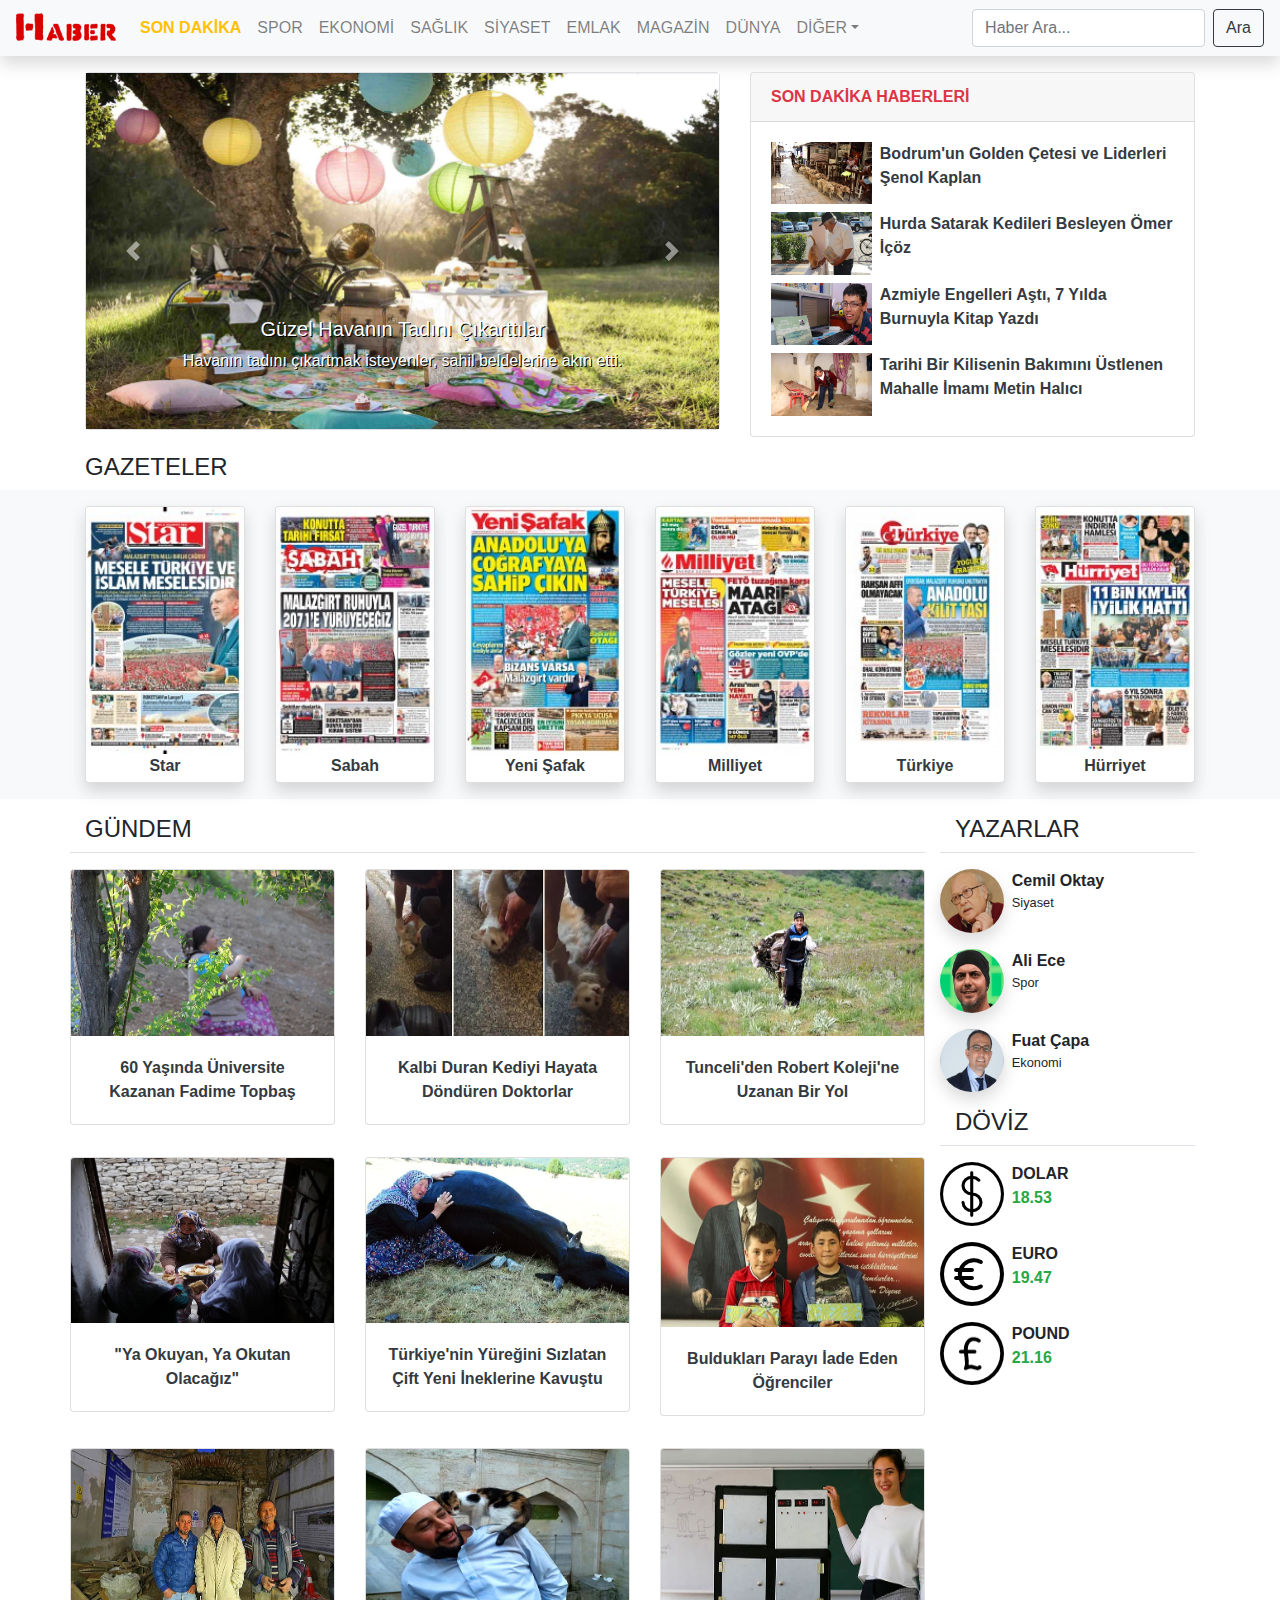
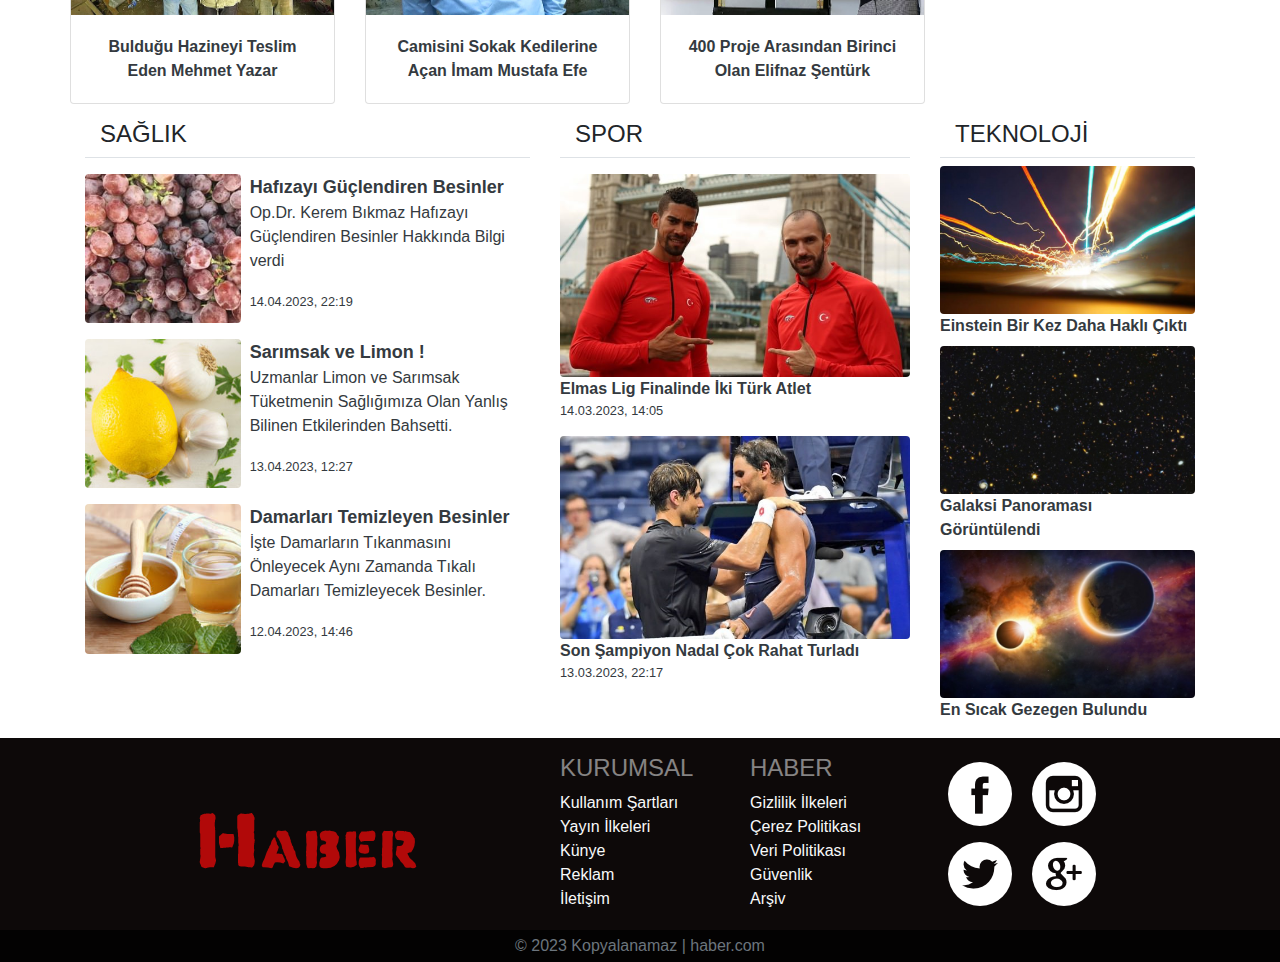
<file: index.html>
<!DOCTYPE html>
<html lang="en">

<head>
    <meta charset="UTF-8">
    <meta http-equiv="X-UA-Compatible" content="IE=edge">
    <meta name="viewport" content="width=device-width, initial-scale=1.0">
    <link rel="stylesheet" href="css/style.css">
    <link rel="stylesheet" href="https://cdn.jsdelivr.net/npm/bootstrap@4.6.2/dist/css/bootstrap.min.css">
    <title>SON DAKİKA HABER</title>
</head>

<body>
    <!-- Navigation Bar -->
    <nav class="navbar navbar-expand-lg navbar-light bg-light shadow">
        <a href="index.html" class="navbar-brand">
            <img src="media/baslik.png" alt="" class="align-top">
        </a>

        <!-- Button on Small Screens -->
        <button class="navbar-toggler" type="button" data-toggle="collapse" data-target="#menu">
            <span class="navbar-toggler-icon"></span>
        </button>

        <!-- NavBar Links -->
        <div class="collapse navbar-collapse" id="menu">
            <ul class="navbar-nav mr-auto">
                <li class="nav-item">
                    <a href="" class="nav-link text-warning font-weight-bold">SON DAKİKA</a>
                </li>
                <li class="nav-item">
                    <a href="" class="nav-link">SPOR</a>
                </li>
                <li class="nav-item">
                    <a href="" class="nav-link">EKONOMİ</a>
                </li>
                <li class="nav-item">
                    <a href="" class="nav-link">SAĞLIK</a>
                </li>
                <li class="nav-item">
                    <a href="" class="nav-link">SİYASET</a>
                </li>
                <li class="nav-item">
                    <a href="" class="nav-link">EMLAK</a>
                </li>
                <li class="nav-item">
                    <a href="" class="nav-link">MAGAZİN</a>
                </li>
                <li class="nav-item">
                    <a href="" class="nav-link">DÜNYA</a>
                </li>

                <!-- Dropdown Menu and Items in Navbar -->
                <li class="nav-item dropdown">
                    <a href="" class="nav-link dropdown-toggle" id="acilirmenu" role="button"
                        data-toggle="dropdown">DİĞER</a>
                    <div class="dropdown-menu shadow">
                        <a href="" class="dropdown-item">YAŞAM</a>
                        <a href="" class="dropdown-item">TEKNOLOJİ</a>
                        <a href="" class="dropdown-item">MEDYA</a>
                        <a href="" class="dropdown-item">KÜLTÜR</a>
                        <a href="" class="dropdown-item">KİTAP</a>
                    </div>
                </li>
            </ul>

            <!-- Search Bar -->
            <form class="form-inline my-2 my-lg-0">
                <input type="search" name="" id="" class="form-control mr-sm-2" placeholder="Haber Ara...">
                <button class="btn btn-outline-dark my-2 my-sm-0" type="submit">Ara</button>
            </form>
        </div>
    </nav>

    <!-- Slider Section and Card News -->
    <div class="container my-3">
        <div class="row">

            <!-- Slider Section -->
            <div class="col-md-7">
                <div id="carouselhaber" class="carousel slide border rounded" data-ride="carousel">
                    <div class="carousel-inner">

                        <!-- Carousel Images and Captions -->
                        <div class="carousel-item active">
                            <img src="media/slide1.png" class="d-block w-100">
                            <div class="carousel-caption d-none d-md-block">
                                <h5 style="text-shadow: 1px 1px black;">Güzel Havanın Tadını Çıkarttılar</h5>
                                <p style="text-shadow: 1px 1px black;">Havanın tadını çıkartmak isteyenler, sahil
                                    beldelerine akın etti.</p>
                            </div>
                        </div>

                        <div class="carousel-item">
                            <img src="media/slide2.webp" class="d-block w-100">
                            <div class="carousel-caption d-none d-md-block">
                                <h5 style="text-shadow: 1px 1px black;">İTÜ Öğrencileri</h5>
                                <p style="text-shadow: 1px 1px black;">3D Yazıcılarla Biyonik Uzuvlar Üreten ve Ücretsiz
                                    Dağıtan İTÜ Öğrencileri</p>
                            </div>
                        </div>

                        <div class="carousel-item">
                            <img src="media/slide3.png" class="d-block w-100">
                            <div class="carousel-caption d-none d-md-block">
                                <h5 style="text-shadow: 1px 1px black;">Canan Dağdeviren</h5>
                                <p style="text-shadow: 1px 1px black;">Buluşlarıyla Dünyaya Adını Duyuran Canan
                                    Dağdeviren</p>
                            </div>
                        </div>

                        <div class="carousel-item">
                            <img src="media/slide4.png" class="d-block w-100">
                            <div class="carousel-caption d-none d-md-block">
                                <h5 style="text-shadow: 1px 1px black;">Şeref Yaman</h5>
                                <p style="text-shadow: 1px 1px black;">Yardıma Muhtaç Kargaların Bakımını Üstlenen Şeref
                                    Yaman</p>
                            </div>
                        </div>

                        <div class="carousel-item">
                            <img src="media/slide5.png" class="d-block w-100">
                            <div class="carousel-caption d-none d-md-block">
                                <h5 style="text-shadow: 1px 1px black;">Abdulkadir Doğan</h5>
                                <p style="text-shadow: 1px 1px black;">Bakkal Dükkanını Kütüphaneye Dönüştüren
                                    Abdulkadir Doğan</p>
                            </div>
                        </div>
                    </div>

                    <!-- Arrow Keys (Previous - Next) -->
                    <a href="#carouselhaber" role="button" data-slide="prev" class="carousel-control-prev">
                        <span class="carousel-control-prev-icon"></span>
                        <span class="sr-only">Önceki</span>
                    </a>
                    <a href="#carouselhaber" role="button" data-slide="next" class="carousel-control-next">
                        <span class="carousel-control-next-icon"></span>
                        <span class="sr-only">Sonraki</span>
                    </a>
                </div>
            </div>

            <!-- Card News -->
            <div class="col-md-5">
                <div class="card">
                    <div class="card-header">
                        <b class="text-danger">SON DAKİKA HABERLERİ</b>
                    </div>
                    <div class="card-body">
                        <div class="clearfix">
                            <a href="" class="text-dark">
                                <img src="media/sondakika1.png" alt="" class="w-25 float-left">
                                <b class="float-left" style="width: 73%; margin-left: 2%;">Bodrum'un Golden Çetesi ve
                                    Liderleri Şenol Kaplan</b>
                            </a>
                        </div>
                        <div class="clearfix mt-2">
                            <a href="" class="text-dark">
                                <img src="media/sondakika2.png" alt="" class="w-25 float-left">
                                <b class="float-left" style="width: 73%; margin-left: 2%;">Hurda Satarak Kedileri
                                    Besleyen Ömer İçöz</b>
                            </a>
                        </div>
                        <div class="clearfix mt-2">
                            <a href="" class="text-dark">
                                <img src="media/sondakika3.png" alt="" class="w-25 float-left">
                                <b class="float-left" style="width: 73%; margin-left: 2%;">Azmiyle Engelleri Aştı, 7
                                    Yılda Burnuyla Kitap Yazdı</b>
                            </a>
                        </div>
                        <div class="clearfix mt-2">
                            <a href="" class="text-dark">
                                <img src="media/sondakika4.png" alt="" class="w-25 float-left">
                                <b class="float-left" style="width: 73%; margin-left: 2%;">Tarihi Bir Kilisenin Bakımını
                                    Üstlenen Mahalle İmamı Metin Halıcı</b>
                            </a>
                        </div>
                    </div>
                </div>
            </div>
        </div>
    </div>

    <!-- News Caption-->
    <div class="container">
        <div class="row">
            <div class="col-12">
                <h4>GAZETELER</h4>
            </div>
        </div>
    </div>

    <!-- News -->
    <div class="container-fluid bg-light py-3">
        <div class="container">
            <div class="row">
                <div class="col-12">
                    <div class="card-deck gazeteler">
                        <div class="card text-center shadow">
                            <a href="" class="text-dark">
                                <img src="media/gazete1.jpg" alt="" class="card-img-top">
                                <b class="pb-1 d-block">Star</b>
                            </a>
                        </div>
                        <div class="card text-center shadow">
                            <a href="" class="text-dark">
                                <img src="media/gazete2.jpg" alt="" class="card-img-top">
                                <b class="pb-1 d-block">Sabah</b>
                            </a>
                        </div>
                        <div class="card text-center shadow">
                            <a href="" class="text-dark">
                                <img src="media/gazete3.jpg" alt="" class="card-img-top">
                                <b class="pb-1 d-block">Yeni Şafak</b>
                            </a>
                        </div>
                        <div class="card text-center shadow">
                            <a href="" class="text-dark">
                                <img src="media/gazete4.jpg" alt="" class="card-img-top">
                                <b class="pb-1 d-block">Milliyet</b>
                            </a>
                        </div>
                        <div class="card text-center shadow">
                            <a href="" class="text-dark">
                                <img src="media/gazete5.jpg" alt="" class="card-img-top">
                                <b class="pb-1 d-block">Türkiye</b>
                            </a>
                        </div>
                        <div class="card text-center shadow">
                            <a href="" class="text-dark">
                                <img src="media/gazete6.jpg" alt="" class="card-img-top">
                                <b class="pb-1 d-block">Hürriyet</b>
                            </a>
                        </div>
                    </div>
                </div>
            </div>
        </div>
    </div>

    <!-- Agenda and Authors-->
    <div class="container">
        <div class="row mt-3">
            <div class="col-md-9">
                <div class="row">
                    <div class="col-12 border-bottom">
                        <h4>GÜNDEM</h4>
                    </div>
                    <div class="row gundem">
                        <div class="col-4">
                            <div class="card my-3">
                                <a href="" class="text-dark">
                                    <img src="media/gundem (1).png" alt="" class="card-img-top">
                                    <div class="card-body text-center">
                                        <b class="card-title">60 Yaşında Üniversite Kazanan Fadime Topbaş</b>
                                    </div>
                                </a>
                            </div>
                        </div>
                        <div class="col-4">
                            <div class="card my-3">
                                <a href="" class="text-dark">
                                    <img src="media/gundem (2).png" alt="" class="card-img-top">
                                    <div class="card-body text-center">
                                        <b class="card-title">Kalbi Duran Kediyi Hayata Döndüren Doktorlar</b>
                                    </div>
                                </a>
                            </div>
                        </div>
                        <div class="col-4">
                            <div class="card my-3">
                                <a href="" class="text-dark">
                                    <img src="media/gundem (3).png" alt="" class="card-img-top">
                                    <div class="card-body text-center">
                                        <b class="card-title">Tunceli'den Robert Koleji'ne Uzanan Bir Yol</b>
                                    </div>
                                </a>
                            </div>
                        </div>
                        <div class="col-4">
                            <div class="card my-3">
                                <a href="" class="text-dark">
                                    <img src="media/gundem (4).png" alt="" class="card-img-top">
                                    <div class="card-body text-center">
                                        <b class="card-title">"Ya Okuyan, Ya Okutan Olacağız"</b>
                                    </div>
                                </a>
                            </div>
                        </div>
                        <div class="col-4">
                            <div class="card my-3">
                                <a href="" class="text-dark">
                                    <img src="media/gundem (5).png" alt="" class="card-img-top">
                                    <div class="card-body text-center">
                                        <b class="card-title">Türkiye'nin Yüreğini Sızlatan Çift Yeni İneklerine
                                            Kavuştu</b>
                                    </div>
                                </a>
                            </div>
                        </div>
                        <div class="col-4">
                            <div class="card my-3">
                                <a href="" class="text-dark">
                                    <img src="media/gundem (6).png" alt="" class="card-img-top">
                                    <div class="card-body text-center">
                                        <b class="card-title">Buldukları Parayı İade Eden Öğrenciler</b>
                                    </div>
                                </a>
                            </div>
                        </div>
                        <div class="col-4">
                            <div class="card my-3">
                                <a href="" class="text-dark">
                                    <img src="media/gundem (7).png" alt="" class="card-img-top">
                                    <div class="card-body text-center">
                                        <b class="card-title">Bulduğu Hazineyi Teslim Eden Mehmet Yazar</b>
                                    </div>
                                </a>
                            </div>
                        </div>
                        <div class="col-4">
                            <div class="card my-3">
                                <a href="" class="text-dark">
                                    <img src="media/gundem (8).png" alt="" class="card-img-top">
                                    <div class="card-body text-center">
                                        <b class="card-title">Camisini Sokak Kedilerine Açan İmam Mustafa Efe</b>
                                    </div>
                                </a>
                            </div>
                        </div>
                        <div class="col-4">
                            <div class="card my-3">
                                <a href="" class="text-dark">
                                    <img src="media/gundem (9).png" alt="" class="card-img-top">
                                    <div class="card-body text-center">
                                        <b class="card-title">400 Proje Arasından Birinci Olan Elifnaz Şentürk</b>
                                    </div>
                                </a>
                            </div>
                        </div>
                    </div>
                </div>
            </div>

            <!-- Authors -->
            <div class="col-md-3">
                <div class="col-12 border-bottom">
                    <h4>YAZARLAR</h4>
                </div>
                <div class="clearfix my-3">
                    <img src="media/yazar1.png" alt="" class="w-25 rounded-circle float-left shadow">
                    <b class="float-left ml-2">Cemil Oktay <small class="d-block">Siyaset</small></b>
                </div>
                <div class="clearfix my-3">
                    <img src="media/yazar2.png" alt="" class="w-25 rounded-circle float-left shadow">
                    <b class="float-left ml-2">Ali Ece <small class="d-block">Spor</small></b>
                </div>
                <div class="clearfix my-3">
                    <img src="media/yazar3.png" alt="" class="w-25 rounded-circle float-left shadow">
                    <b class="float-left ml-2">Fuat Çapa <small class="d-block">Ekonomi</small></b>
                </div>
                <div class="col-12 border-bottom mt-3">
                    <h4>DÖVİZ</h4>
                </div>
                <div class="clearfix my-3">
                    <img src="media/dollar.png" alt="" class="w-25 float-left">
                    <b class="float-left ml-2">DOLAR <span class="text-success d-block">18.53</span></b>
                </div>
                <div class="clearfix my-3">
                    <img src="media/euro.png" alt="" class="w-25 float-left">
                    <b class="float-left ml-2">EURO <span class="text-success d-block">19.47</span></b>
                </div>
                <div class="clearfix my-3">
                    <img src="media/pound.png" alt="" class="w-25 float-left">
                    <b class="float-left ml-2">POUND <span class="text-success d-block">21.16</span></b>
                </div>
            </div>
        </div>
    </div>

    <!-- Categories -->
    <div class="container">
        <div class="row">
            <div class="col-md-5">
                <div class="col-12 border-bottom">
                    <h4>SAĞLIK</h4>
                </div>
                <div class="saglik clearfix my-3">
                    <a href="" class="text-dark">
                        <img src="media/saglik1.Jpeg" class="float-left rounded" alt="">
                        <div class="aciklama float-left">
                            <b>Hafızayı Güçlendiren Besinler</b>
                            <p>Op.Dr. Kerem Bıkmaz Hafızayı Güçlendiren Besinler Hakkında Bilgi verdi</p>
                            <small>14.04.2023, 22:19</small>
                        </div>
                    </a>
                </div>
                <div class="saglik clearfix my-3">
                    <a href="" class="text-dark">
                        <img src="media/saglik2.Jpeg" class="float-left rounded" alt="">
                        <div class="aciklama float-left">
                            <b>Sarımsak ve Limon !</b>
                            <p>Uzmanlar Limon ve Sarımsak Tüketmenin Sağlığımıza Olan Yanlış Bilinen Etkilerinden
                                Bahsetti.</p>
                            <small>13.04.2023, 12:27</small>
                        </div>
                    </a>
                </div>
                <div class="saglik clearfix my-3">
                    <a href="" class="text-dark">
                        <img src="media/saglik3.Jpeg" class="float-left rounded" alt="">
                        <div class="aciklama float-left">
                            <b>Damarları Temizleyen Besinler</b>
                            <p>İşte Damarların Tıkanmasını Önleyecek Aynı Zamanda Tıkalı Damarları Temizleyecek
                                Besinler.</p>
                            <small>12.04.2023, 14:46</small>
                        </div>
                    </a>
                </div>
            </div>

            <div class="col-md-4">
                <div class="col-12 border-bottom">
                    <h4>SPOR</h4>
                </div>
                <div class="spor clearfix mt-3">
                    <a href="haber.html" class="text-dark">
                        <img src="media/spor1.jpg" class="rounded w-100" alt="">
                        <b class="d-block">Elmas Lig Finalinde İki Türk Atlet</b>
                        <small class="d-block">14.03.2023, 14:05</small>
                    </a>
                </div>
                <div class="spor clearfix mt-3">
                    <a href="" class="text-dark">
                        <img src="media/spor2.jpg" class="rounded w-100" alt="">
                        <b class="d-block">Son Şampiyon Nadal Çok Rahat Turladı</b>
                        <small class="d-block">13.03.2023, 22:17</small>
                    </a>
                </div>
            </div>

            <div class="col-md-3">
                <div class="col-12 border-bottom">
                    <h4>TEKNOLOJİ</h4>
                </div>
                <div class="teknoloji clearfix mt-2">
                    <a href="" class="text-dark">
                        <img src="media/teknoloji1.png" alt="" class="w-100 rounded">
                        <b class="d-block">Einstein Bir Kez Daha Haklı Çıktı</b>
                    </a>
                </div>
                <div class="teknoloji clearfix mt-2">
                    <a href="" class="text-dark">
                        <img src="media/teknoloji2.jpg" alt="" class="w-100 rounded">
                        <b class="d-block">Galaksi Panoraması Görüntülendi</b>
                    </a>
                </div>
                <div class="teknoloji clearfix mt-2">
                    <a href="" class="text-dark">
                        <img src="media/teknoloji3.jpg" alt="" class="w-100 rounded">
                        <b class="d-block">En Sıcak Gezegen Bulundu</b>
                    </a>
                </div>
            </div>
        </div>
    </div>

    <!-- Footer -->
    <div class="container-fluid mt-3" style="background-color: #0D0909;">
        <div class="container pt-3">
            <div class="row">
                <div class="col-5 my-auto">
                    <a href="" class="">
                        <img src="media/logo.png" alt="" class="d-block mx-auto">
                    </a>
                </div>
                <div class="col-2">
                    <h4 class="text-white-50">KURUMSAL</h4>
                    <ul class="list-unstyled alt">
                        <li>
                            <a href="" class="text-light">Kullanım Şartları</a>
                        </li>
                        <li>
                            <a href="" class="text-light">Yayın İlkeleri</a>
                        </li>
                        <li>
                            <a href="" class="text-light">Künye</a>
                        </li>
                        <li>
                            <a href="" class="text-light">Reklam</a>
                        </li>
                        <li>
                            <a href="" class="text-light">İletişim</a>
                        </li>
                    </ul>
                </div>
                
                <div class="col-2">
                    <h4 class="text-white-50">HABER</h4>
                    <ul class="list-unstyled alt">
                        <li>
                            <a href="" class="text-light">Gizlilik İlkeleri</a>
                        </li>
                        <li>
                            <a href="" class="text-light">Çerez Politikası</a>
                        </li>
                        <li>
                            <a href="" class="text-light">Veri Politikası</a>
                        </li>
                        <li>
                            <a href="" class="text-light">Güvenlik</a>
                        </li>
                        <li>
                            <a href="" class="text-light">Arşiv</a>
                        </li>
                    </ul>
                </div>

                <div class="col-3 sosyal">
                    <ul class="list-unstyled">
                        <li>
                            <a href="" class="m-2 d-inline-block">
                                <img src="media/facebook.png" alt="">
                            </a>
                            <a href="" class="m-2 d-inline-block">
                                <img src="media/instagram.png" alt="">
                            </a>
                        </li>
                        <li>
                            <a href="" class="m-2 d-inline-block">
                                <img src="media/twitter.png" alt="">
                            </a>
                            <a href="" class="m-2 d-inline-block">
                                <img src="media/google+.png" alt="">
                            </a>
                        </li>
                    </ul>
                </div>
            </div>
        </div>
    </div>

    <!-- Copyright -->
    <div class="container-fluid" style="background-color: #030202;">
        <div class="row">
            <span class="mx-auto text-muted p-1 d-inline-block">&copy; 2023 Kopyalanamaz | haber.com</span>
        </div>
    </div>


    <script src="https://cdn.jsdelivr.net/npm/jquery@3.5.1/dist/jquery.slim.min.js"></script>
    <script src="https://cdn.jsdelivr.net/npm/popper.js@1.16.1/dist/umd/popper.min.js"></script>
    <script src="https://cdn.jsdelivr.net/npm/bootstrap@4.6.2/dist/js/bootstrap.min.js"></script>
</body>

</html>
</file>
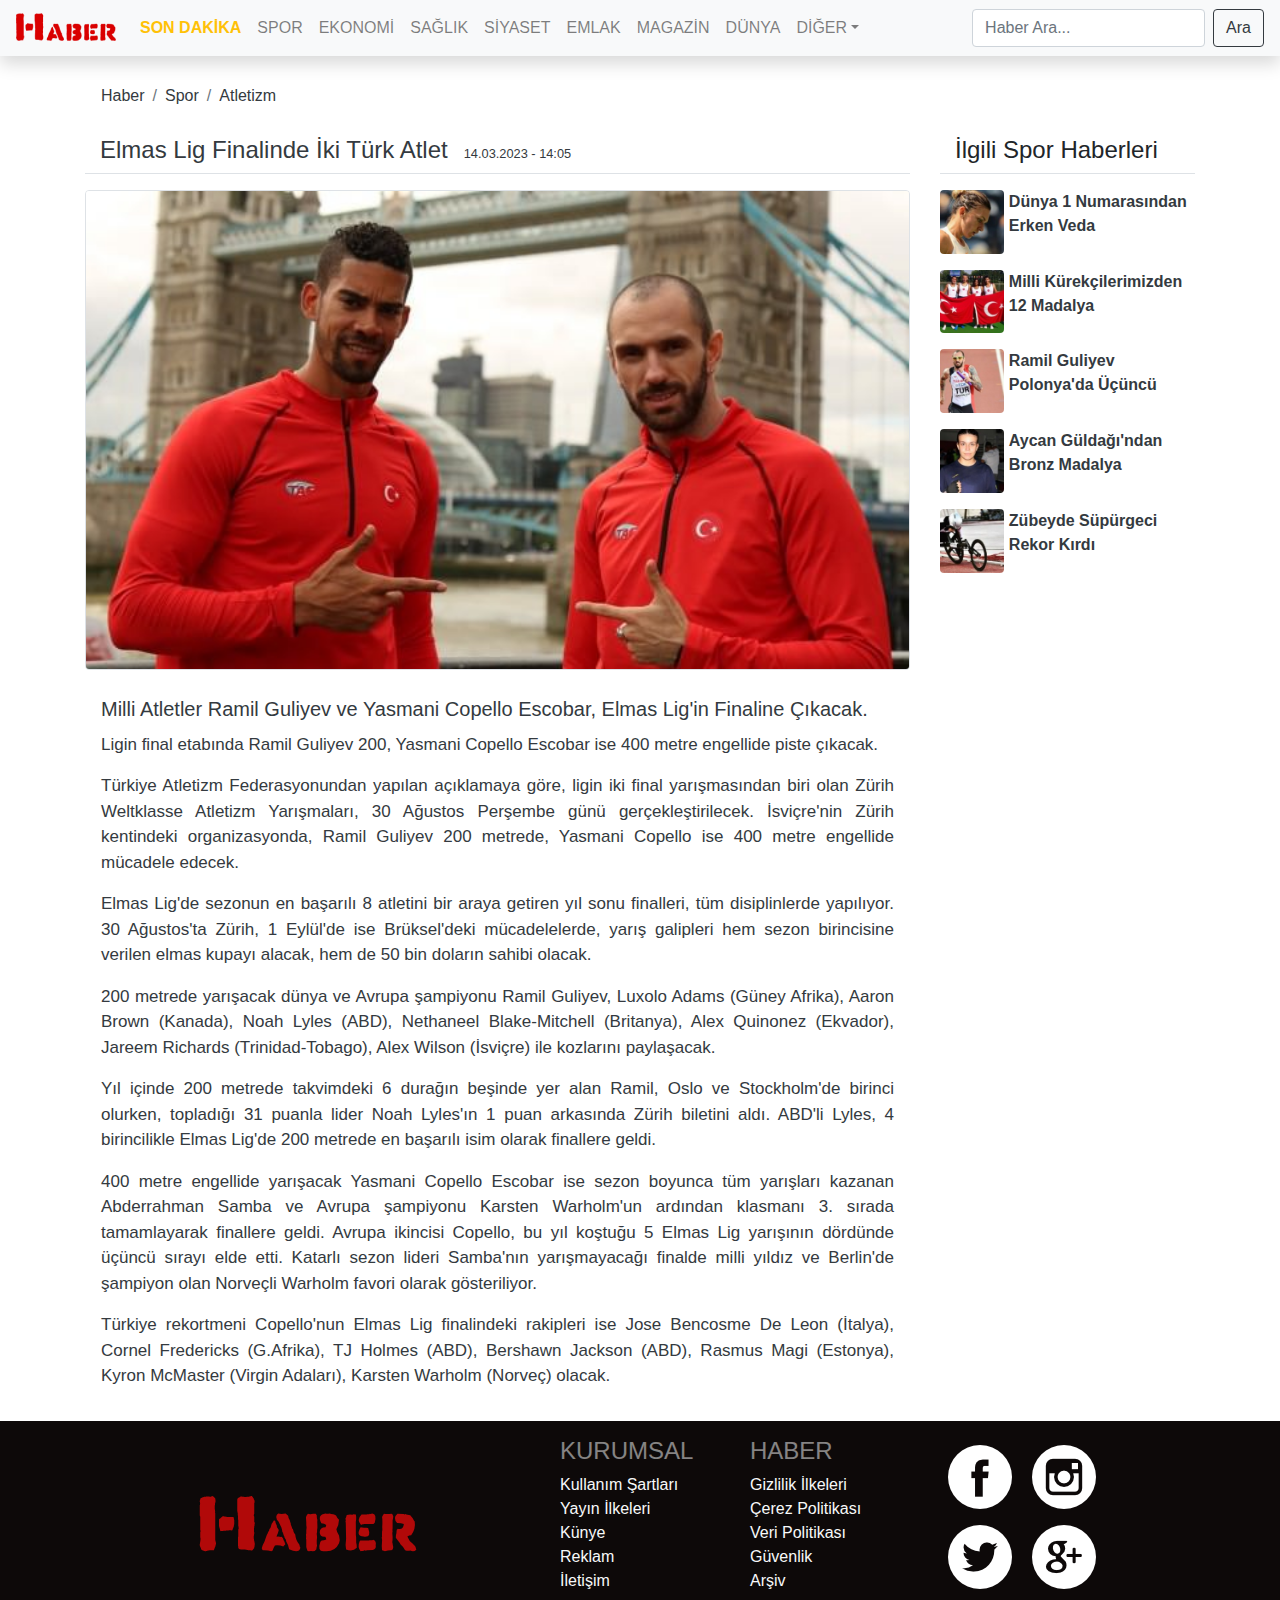
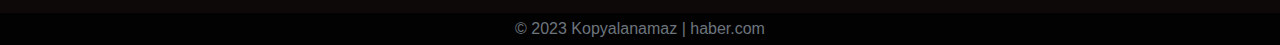
<file: haber.html>
<!DOCTYPE html>
<html lang="en">

<head>
    <meta charset="UTF-8">
    <meta http-equiv="X-UA-Compatible" content="IE=edge">
    <meta name="viewport" content="width=device-width, initial-scale=1.0">
    <link rel="stylesheet" href="css/style.css">
    <link rel="stylesheet" href="https://cdn.jsdelivr.net/npm/bootstrap@4.6.2/dist/css/bootstrap.min.css">
    <title>Elmas Lig Finalinde İki Türk Atlet</title>
</head>

<body>
    <!-- Navigation Bar -->
    <nav class="navbar navbar-expand-lg navbar-light bg-light shadow">
        <a href="index.html" class="navbar-brand">
            <img src="media/baslik.png" alt="" class="align-top">
        </a>

        <!-- Button on Small Screens -->
        <button class="navbar-toggler" type="button" data-toggle="collapse" data-target="#menu">
            <span class="navbar-toggler-icon"></span>
        </button>

        <!-- NavBar Links -->
        <div class="collapse navbar-collapse" id="menu">
            <ul class="navbar-nav mr-auto">
                <li class="nav-item">
                    <a href="" class="nav-link text-warning font-weight-bold">SON DAKİKA</a>
                </li>
                <li class="nav-item">
                    <a href="" class="nav-link">SPOR</a>
                </li>
                <li class="nav-item">
                    <a href="" class="nav-link">EKONOMİ</a>
                </li>
                <li class="nav-item">
                    <a href="" class="nav-link">SAĞLIK</a>
                </li>
                <li class="nav-item">
                    <a href="" class="nav-link">SİYASET</a>
                </li>
                <li class="nav-item">
                    <a href="" class="nav-link">EMLAK</a>
                </li>
                <li class="nav-item">
                    <a href="" class="nav-link">MAGAZİN</a>
                </li>
                <li class="nav-item">
                    <a href="" class="nav-link">DÜNYA</a>
                </li>

                <!-- Dropdown Menu and Items in Navbar -->
                <li class="nav-item dropdown">
                    <a href="" class="nav-link dropdown-toggle" id="acilirmenu" role="button"
                        data-toggle="dropdown">DİĞER</a>
                    <div class="dropdown-menu shadow">
                        <a href="" class="dropdown-item">YAŞAM</a>
                        <a href="" class="dropdown-item">TEKNOLOJİ</a>
                        <a href="" class="dropdown-item">MEDYA</a>
                        <a href="" class="dropdown-item">KÜLTÜR</a>
                        <a href="" class="dropdown-item">KİTAP</a>
                    </div>
                </li>
            </ul>

            <!-- Search Bar -->
            <form class="form-inline my-2 my-lg-0">
                <input type="search" name="" id="" class="form-control mr-sm-2" placeholder="Haber Ara...">
                <button class="btn btn-outline-dark my-2 my-sm-0" type="submit">Ara</button>
            </form>
        </div>
    </nav>

    <!-- Breadcrumb and Content-->
    <div class="container my-3">
        <div class="row">
            <div class="col-12">
                <nav>
                    <ol class="breadcrumb bg-transparent">
                        <li class="breadcrumb-item">
                            <a href="" class="text-dark">Haber</a>
                        </li>
                        <li class="breadcrumb-item">
                            <a href="" class="text-dark">Spor</a>
                        </li>
                        <li class="breadcrumb-item">
                            <a href="" class="text-dark">Atletizm</a>
                        </li>
                    </ol>
                </nav>
            </div>
        </div>

        <!-- Content -->
        <div class="row">
            <div class="col-md-9">
                <div class="col-12 text-dark border-bottom">
                    <h4 class="d-inline-block">Elmas Lig Finalinde İki Türk Atlet</h4><small
                        class="d-inline-block ml-3">14.03.2023 - 14:05</small>
                </div>

                <img src="media/spor1.jpg" class="img-fluid w-100 border rounded my-3" alt="">
                <div class="text-justify px-3 text-dark" style="font-size: 17px;">
                    <span class="d-block lead my-2">Milli Atletler Ramil Guliyev ve Yasmani Copello Escobar, Elmas
                        Lig'in Finaline Çıkacak.</span>
                    <p>Ligin final etabında Ramil Guliyev 200, Yasmani Copello Escobar ise 400 metre engellide piste
                        çıkacak.</p>
                    <p>Türkiye Atletizm Federasyonundan yapılan açıklamaya göre, ligin iki final yarışmasından biri olan
                        Zürih Weltklasse Atletizm Yarışmaları, 30 Ağustos Perşembe günü gerçekleştirilecek. İsviçre'nin
                        Zürih kentindeki organizasyonda, Ramil Guliyev 200 metrede, Yasmani Copello ise 400 metre
                        engellide mücadele edecek.</p>
                    <p>Elmas Lig'de sezonun en başarılı 8 atletini bir araya getiren yıl sonu finalleri, tüm
                        disiplinlerde yapılıyor. 30 Ağustos'ta Zürih, 1 Eylül'de ise Brüksel'deki mücadelelerde, yarış
                        galipleri hem sezon birincisine verilen elmas kupayı alacak, hem de 50 bin doların sahibi
                        olacak.</p>
                    <p>200 metrede yarışacak dünya ve Avrupa şampiyonu Ramil Guliyev, Luxolo Adams (Güney Afrika), Aaron
                        Brown (Kanada), Noah Lyles (ABD), Nethaneel Blake-Mitchell (Britanya), Alex Quinonez (Ekvador),
                        Jareem Richards (Trinidad-Tobago), Alex Wilson (İsviçre) ile kozlarını paylaşacak.</p>
                    <p>Yıl içinde 200 metrede takvimdeki 6 durağın beşinde yer alan Ramil, Oslo ve Stockholm'de birinci
                        olurken, topladığı 31 puanla lider Noah Lyles'ın 1 puan arkasında Zürih biletini aldı. ABD'li
                        Lyles, 4 birincilikle Elmas Lig'de 200 metrede en başarılı isim olarak finallere geldi.</p>
                    <p>400 metre engellide yarışacak Yasmani Copello Escobar ise sezon boyunca tüm yarışları kazanan
                        Abderrahman Samba ve Avrupa şampiyonu Karsten Warholm'un ardından klasmanı 3. sırada
                        tamamlayarak finallere geldi. Avrupa ikincisi Copello, bu yıl koştuğu 5 Elmas Lig yarışının
                        dördünde üçüncü sırayı elde etti. Katarlı sezon lideri Samba'nın yarışmayacağı finalde milli
                        yıldız ve Berlin'de şampiyon olan Norveçli Warholm favori olarak gösteriliyor.</p>
                    <p>Türkiye rekortmeni Copello'nun Elmas Lig finalindeki rakipleri ise Jose Bencosme De Leon
                        (İtalya), Cornel Fredericks (G.Afrika), TJ Holmes (ABD), Bershawn Jackson (ABD), Rasmus Magi
                        (Estonya), Kyron McMaster (Virgin Adaları), Karsten Warholm (Norveç) olacak.</p>
                </div>
            </div>

            <div class="col-md-3">
                <div class="col-12 border-bottom">
                    <h4>İlgili Spor Haberleri</h4>
                </div>
                <div class="clearfix my-3">
                    <a href="" class="text-dark">
                        <img src="media/spor3.jpg" alt="" class="float-left w-25 rounded">
                        <b class="float-left" style="width: 73%; margin-left: 2%;">Dünya 1 Numarasından Erken Veda</b>
                    </a>
                </div>
                <div class="clearfix my-3">
                    <a href="" class="text-dark">
                        <img src="media/spor4.jpg" alt="" class="float-left w-25 rounded">
                        <b class="float-left" style="width: 73%; margin-left: 2%;">Milli Kürekçilerimizden 12
                            Madalya</b>
                    </a>
                </div>
                <div class="clearfix my-3">
                    <a href="" class="text-dark">
                        <img src="media/spor5.jpg" alt="" class="float-left w-25 rounded">
                        <b class="float-left" style="width: 73%; margin-left: 2%;">Ramil Guliyev Polonya'da Üçüncü</b>
                    </a>
                </div>
                <div class="clearfix my-3">
                    <a href="" class="text-dark">
                        <img src="media/spor6.jpg" alt="" class="float-left w-25 rounded">
                        <b class="float-left" style="width: 73%; margin-left: 2%;">Aycan Güldağı'ndan Bronz Madalya</b>
                    </a>
                </div>
                <div class="clearfix my-3">
                    <a href="" class="text-dark">
                        <img src="media/spor7.jpg" alt="" class="float-left w-25 rounded">
                        <b class="float-left" style="width: 73%; margin-left: 2%;">Zübeyde Süpürgeci Rekor Kırdı</b>
                    </a>
                </div>
            </div>
        </div>
    </div>

    <!-- Footer -->
    <div class="container-fluid mt-3" style="background-color: #0D0909;">
        <div class="container pt-3">
            <div class="row">
                <div class="col-5 my-auto">
                    <a href="" class="">
                        <img src="media/logo.png" alt="" class="d-block mx-auto">
                    </a>
                </div>
                <div class="col-2">
                    <h4 class="text-white-50">KURUMSAL</h4>
                    <ul class="list-unstyled alt">
                        <li>
                            <a href="" class="text-light">Kullanım Şartları</a>
                        </li>
                        <li>
                            <a href="" class="text-light">Yayın İlkeleri</a>
                        </li>
                        <li>
                            <a href="" class="text-light">Künye</a>
                        </li>
                        <li>
                            <a href="" class="text-light">Reklam</a>
                        </li>
                        <li>
                            <a href="" class="text-light">İletişim</a>
                        </li>
                    </ul>
                </div>

                <div class="col-2">
                    <h4 class="text-white-50">HABER</h4>
                    <ul class="list-unstyled alt">
                        <li>
                            <a href="" class="text-light">Gizlilik İlkeleri</a>
                        </li>
                        <li>
                            <a href="" class="text-light">Çerez Politikası</a>
                        </li>
                        <li>
                            <a href="" class="text-light">Veri Politikası</a>
                        </li>
                        <li>
                            <a href="" class="text-light">Güvenlik</a>
                        </li>
                        <li>
                            <a href="" class="text-light">Arşiv</a>
                        </li>
                    </ul>
                </div>

                <div class="col-3 sosyal">
                    <ul class="list-unstyled">
                        <li>
                            <a href="" class="m-2 d-inline-block">
                                <img src="media/facebook.png" alt="">
                            </a>
                            <a href="" class="m-2 d-inline-block">
                                <img src="media/instagram.png" alt="">
                            </a>
                        </li>
                        <li>
                            <a href="" class="m-2 d-inline-block">
                                <img src="media/twitter.png" alt="">
                            </a>
                            <a href="" class="m-2 d-inline-block">
                                <img src="media/google+.png" alt="">
                            </a>
                        </li>
                    </ul>
                </div>
            </div>
        </div>
    </div>

    <!-- Copyright -->
    <div class="container-fluid" style="background-color: #030202;">
        <div class="row">
            <span class="mx-auto text-muted p-1 d-inline-block">&copy; 2023 Kopyalanamaz | haber.com</span>
        </div>
    </div>


    <script src="https://cdn.jsdelivr.net/npm/jquery@3.5.1/dist/jquery.slim.min.js"></script>
    <script src="https://cdn.jsdelivr.net/npm/popper.js@1.16.1/dist/umd/popper.min.js"></script>
    <script src="https://cdn.jsdelivr.net/npm/bootstrap@4.6.2/dist/js/bootstrap.min.js"></script>
</body>

</html>
</file>
<file: css/style.css>
.gazeteler a:hover{
    text-decoration: none;
}
.gundem a:hover {
    text-decoration: none;
}
.saglik img {
    width: 35%;
}
.aciklama {
    width: 63%;
    margin-left: 2%;
}
.aciklama b {
    font-size: 18px;
}
.spor a:hover, .teknoloji a:hover {
    text-decoration: none;
}
.alt a:hover {
    text-decoration: none;
}
.sosyal img {
    transition: .3s;
}
.sosyal img:hover {
    transform: scale(1.1);
}
</file>
